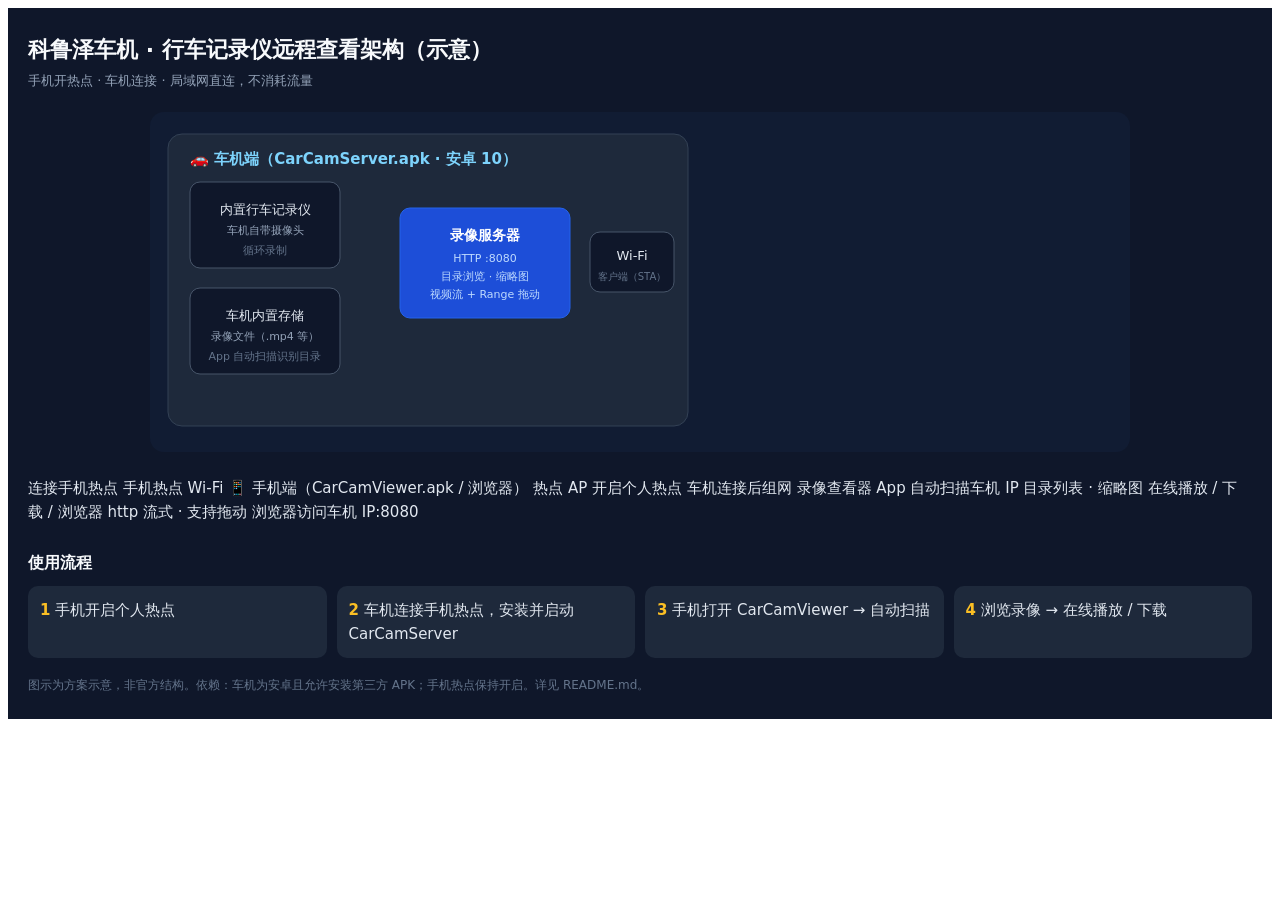
<file: docs/架构说明.html>
<html style="margin:0;padding:0;">
<title>车机行车记录仪远程查看架构（手机热点版）</title>
<div style="width:100%;box-sizing:border-box;background:#0f172a;color:#e2e8f0;font-family:system-ui,-apple-system,'PingFang SC','Microsoft YaHei',sans-serif;padding:24px 20px;font-size:15px;line-height:1.6">
  <h2 style="margin:0 0 4px;font-size:22px;color:#f8fafc">科鲁泽车机 · 行车记录仪远程查看架构（示意）</h2>
  <p style="margin:0 0 20px;color:#94a3b8;font-size:13px">手机开热点 · 车机连接 · 局域网直连，不消耗流量</p>

  <svg viewBox="0 0 980 340" style="width:100%;max-width:980px;display:block;margin:0 auto;background:#111c33;border-radius:14px" role="img" aria-label="手机热点与车机数据流架构图">
    <!-- 车机侧 -->
    <rect x="18" y="22" width="520" height="292" rx="14" fill="#1e293b" stroke="#334155"/>
    <text x="40" y="52" font-size="15" font-weight="bold" fill="#7dd3fc">🚗 车机端（CarCamServer.apk · 安卓 10）</text>

    <rect x="40" y="70" width="150" height="86" rx="10" fill="#0f172a" stroke="#475569"/>
    <text x="115" y="102" text-anchor="middle" font-size="13" fill="#e2e8f0">内置行车记录仪</text>
    <text x="115" y="122" text-anchor="middle" font-size="11" fill="#94a3b8">车机自带摄像头</text>
    <text x="115" y="142" text-anchor="middle" font-size="11" fill="#64748b">循环录制</text>

    <rect x="40" y="176" width="150" height="86" rx="10" fill="#0f172a" stroke="#475569"/>
    <text x="115" y="208" text-anchor="middle" font-size="13" fill="#e2e8f0">车机内置存储</text>
    <text x="115" y="228" text-anchor="middle" font-size="11" fill="#94a3b8">录像文件（.mp4 等）</text>
    <text x="115" y="248" text-anchor="middle" font-size="11" fill="#64748b">App 自动扫描识别目录</text>

    <rect x="250" y="96" width="170" height="110" rx="10" fill="#1d4ed8" stroke="#2563eb"/>
    <text x="335" y="128" text-anchor="middle" font-size="14" font-weight="bold" fill="#fff">录像服务器</text>
    <text x="335" y="150" text-anchor="middle" font-size="11" fill="#bfdbfe">HTTP :8080</text>
    <text x="335" y="168" text-anchor="middle" font-size="11" fill="#bfdbfe">目录浏览 · 缩略图</text>
    <text x="335" y="186" text-anchor="middle" font-size="11" fill="#bfdbfe">视频流 + Range 拖动</text>

    <rect x="440" y="120" width="84" height="60" rx="10" fill="#0f172a" stroke="#475569"/>
    <text x="482" y="148" text-anchor="middle" font-size="13" fill="#e2e8f0">Wi-Fi</text>
    <text x="482" y="168" text-anchor="middle" font-size="10" fill="#64748b">客户端（STA）<br/>连接手机热点</text>

    <!-- 车机侧箭头 -->
    <line x1="190" y1="130" x2="248" y2="145" stroke="#94a3b8" stroke-width="2" marker-end="url(#ar)"/>
    <line x1="190" y1="220" x2="248" y2="190" stroke="#94a3b8" stroke-width="2" marker-end="url(#ar)"/>
    <line x1="420" y1="151" x2="438" y2="151" stroke="#94a3b8" stroke-width="2" marker-end="url(#ar)"/>

    <!-- 中段连接 -->
    <line x1="524" y1="152" x2="584" y2="152" stroke="#34d399" stroke-width="3" stroke-dasharray="6 4" marker-end="url(#ar2)"/>
    <text x="556" y="138" text-anchor="middle" font-size="10" fill="#34d399">手机热点 Wi-Fi</text>

    <!-- 手机侧 -->
    <rect x="586" y="22" width="376" height="292" rx="14" fill="#1e293b" stroke="#334155"/>
    <text x="606" y="52" font-size="15" font-weight="bold" fill="#7dd3fc">📱 手机端（CarCamViewer.apk / 浏览器）</text>

    <rect x="606" y="70" width="160" height="60" rx="10" fill="#0f172a" stroke="#475569"/>
    <text x="686" y="94" text-anchor="middle" font-size="13" fill="#e2e8f0">热点 AP</text>
    <text x="686" y="112" text-anchor="middle" font-size="11" fill="#64748b">开启个人热点</text>
    <text x="686" y="126" text-anchor="middle" font-size="11" fill="#64748b">车机连接后组网</text>

    <rect x="606" y="150" width="160" height="86" rx="10" fill="#0f172a" stroke="#475569"/>
    <text x="686" y="182" text-anchor="middle" font-size="13" fill="#e2e8f0">录像查看器 App</text>
    <text x="686" y="202" text-anchor="middle" font-size="11" fill="#94a3b8">自动扫描车机 IP</text>
    <text x="686" y="222" text-anchor="middle" font-size="11" fill="#94a3b8">目录列表 · 缩略图</text>

    <rect x="792" y="150" width="150" height="86" rx="10" fill="#0f172a" stroke="#475569"/>
    <text x="867" y="182" text-anchor="middle" font-size="13" fill="#e2e8f0">在线播放 / 下载 / 浏览器</text>
    <text x="867" y="202" text-anchor="middle" font-size="11" fill="#94a3b8">http 流式 · 支持拖动</text>
    <text x="867" y="222" text-anchor="middle" font-size="11" fill="#94a3b8">浏览器访问车机 IP:8080</text>

    <!-- 手机侧箭头 -->
    <line x1="768" y1="150" x2="790" y2="180" stroke="#94a3b8" stroke-width="2" marker-end="url(#ar)"/>
    <line x1="768" y1="200" x2="790" y2="200" stroke="#94a3b8" stroke-width="2" marker-end="url(#ar)"/>

    <defs>
      <marker id="ar" markerWidth="8" markerHeight="8" refX="6" refY="3" orient="auto"><path d="M0,0 L7,3 L0,6 Z" fill="#94a3b8"/></marker>
      <marker id="ar2" markerWidth="8" markerHeight="8" refX="6" refY="3" orient="auto"><path d="M0,0 L7,3 L0,6 Z" fill="#34d399"/></marker>
    </defs>
  </svg>

  <h3 style="font-size:16px;margin:26px 0 10px;color:#f8fafc">使用流程</h3>
  <div style="display:flex;flex-wrap:wrap;gap:10px">
    <div style="flex:1 1 150px;min-width:150px;background:#1e293b;border-radius:10px;padding:12px"><b style="color:#fbbf24">1</b> 手机开启个人热点</div>
    <div style="flex:1 1 150px;min-width:150px;background:#1e293b;border-radius:10px;padding:12px"><b style="color:#fbbf24">2</b> 车机连接手机热点，安装并启动 CarCamServer</div>
    <div style="flex:1 1 150px;min-width:150px;background:#1e293b;border-radius:10px;padding:12px"><b style="color:#fbbf24">3</b> 手机打开 CarCamViewer → 自动扫描</div>
    <div style="flex:1 1 150px;min-width:150px;background:#1e293b;border-radius:10px;padding:12px"><b style="color:#fbbf24">4</b> 浏览录像 → 在线播放 / 下载</div>
  </div>

  <p style="margin:18px 0 0;color:#64748b;font-size:12px">图示为方案示意，非官方结构。依赖：车机为安卓且允许安装第三方 APK；手机热点保持开启。详见 README.md。</p>
</div>
</html>
</file>
